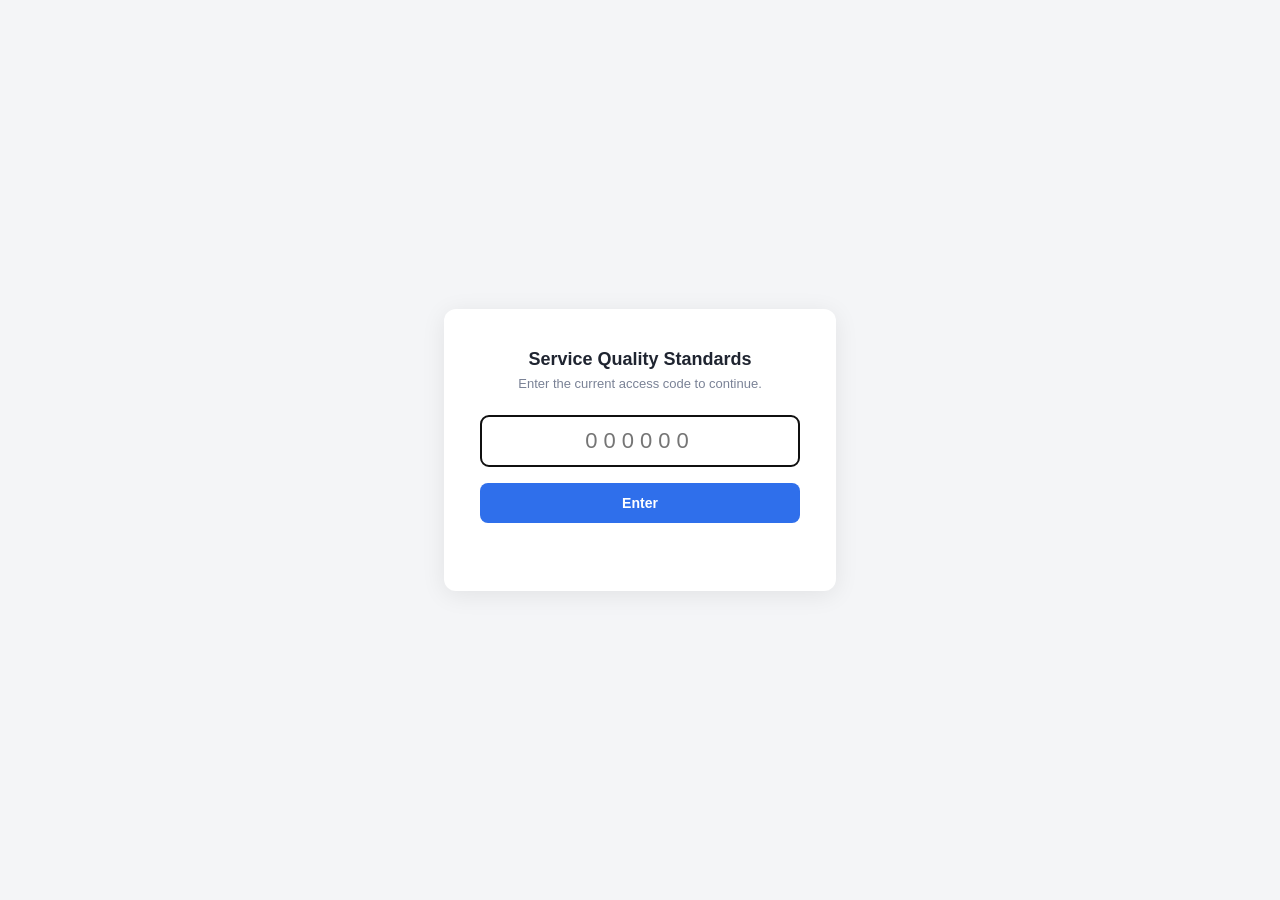
<file: index.html>
<!DOCTYPE html>
<html lang="en">
<head>
<meta charset="UTF-8">
<meta name="viewport" content="width=device-width, initial-scale=1.0">
<meta name="robots" content="noindex, nofollow">
<title>Service Quality Standards</title>
<style>
  html, body {
    height: 100%;
    margin: 0;
    font-family: -apple-system, Segoe UI, Roboto, Arial, sans-serif;
    background: #f4f5f7;
    display: flex;
    align-items: center;
    justify-content: center;
  }
  .card {
    background: #fff;
    border-radius: 12px;
    box-shadow: 0 4px 24px rgba(0,0,0,0.08);
    padding: 40px 36px;
    width: 320px;
    text-align: center;
  }
  .card h1 {
    font-size: 18px;
    margin: 0 0 6px;
    color: #1f2430;
  }
  .card p {
    font-size: 13px;
    color: #7a8296;
    margin: 0 0 24px;
  }
  input[type="text"] {
    width: 100%;
    box-sizing: border-box;
    font-size: 22px;
    letter-spacing: 6px;
    text-align: center;
    padding: 12px 8px;
    border: 1px solid #d9dce3;
    border-radius: 8px;
    margin-bottom: 16px;
  }
  button {
    width: 100%;
    padding: 12px;
    font-size: 14px;
    font-weight: 600;
    color: #fff;
    background: #2f6feb;
    border: none;
    border-radius: 8px;
    cursor: pointer;
  }
  button:hover { background: #2559c4; }
  #error {
    color: #d9364f;
    font-size: 13px;
    margin-top: 12px;
    min-height: 16px;
  }
</style>
</head>
<body>
  <div class="card">
    <h1>Service Quality Standards</h1>
    <p>Enter the current access code to continue.</p>
    <input type="text" id="codeInput" inputmode="numeric" maxlength="6" placeholder="000000" autofocus>
    <button id="enterBtn">Enter</button>
    <div id="error"></div>
  </div>

  <script src="totp.js"></script>
  <script>
    const input = document.getElementById("codeInput");
    const btn = document.getElementById("enterBtn");
    const errorEl = document.getElementById("error");

    // Session length is intentionally separate from the code's own
    // rotation clock (set in totp.js) — the two can be changed independently.
    const SESSION_VALIDITY_MS = 86400000; // 24 hours

    async function attemptEntry() {
      errorEl.textContent = "";
      const valid = await isCodeValid(input.value);
      if (valid) {
        sessionStorage.setItem("wofOneGateGrantedAt", Date.now().toString());
        window.location.href = "content/index.html";
      } else {
        errorEl.textContent = "Incorrect or expired code. Please try again.";
        input.value = "";
        input.focus();
      }
    }

    btn.addEventListener("click", attemptEntry);
    input.addEventListener("keydown", (e) => {
      if (e.key === "Enter") attemptEntry();
    });

    // If a still-valid pass exists this session, skip straight through.
    const grantedAt = parseInt(sessionStorage.getItem("wofOneGateGrantedAt") || "0", 10);
    if (grantedAt && (Date.now() - grantedAt) < SESSION_VALIDITY_MS) {
      window.location.href = "content/index.html";
    } else {
      sessionStorage.removeItem("wofOneGateGrantedAt");
    }
  </script>
</body>
</html>
</file>
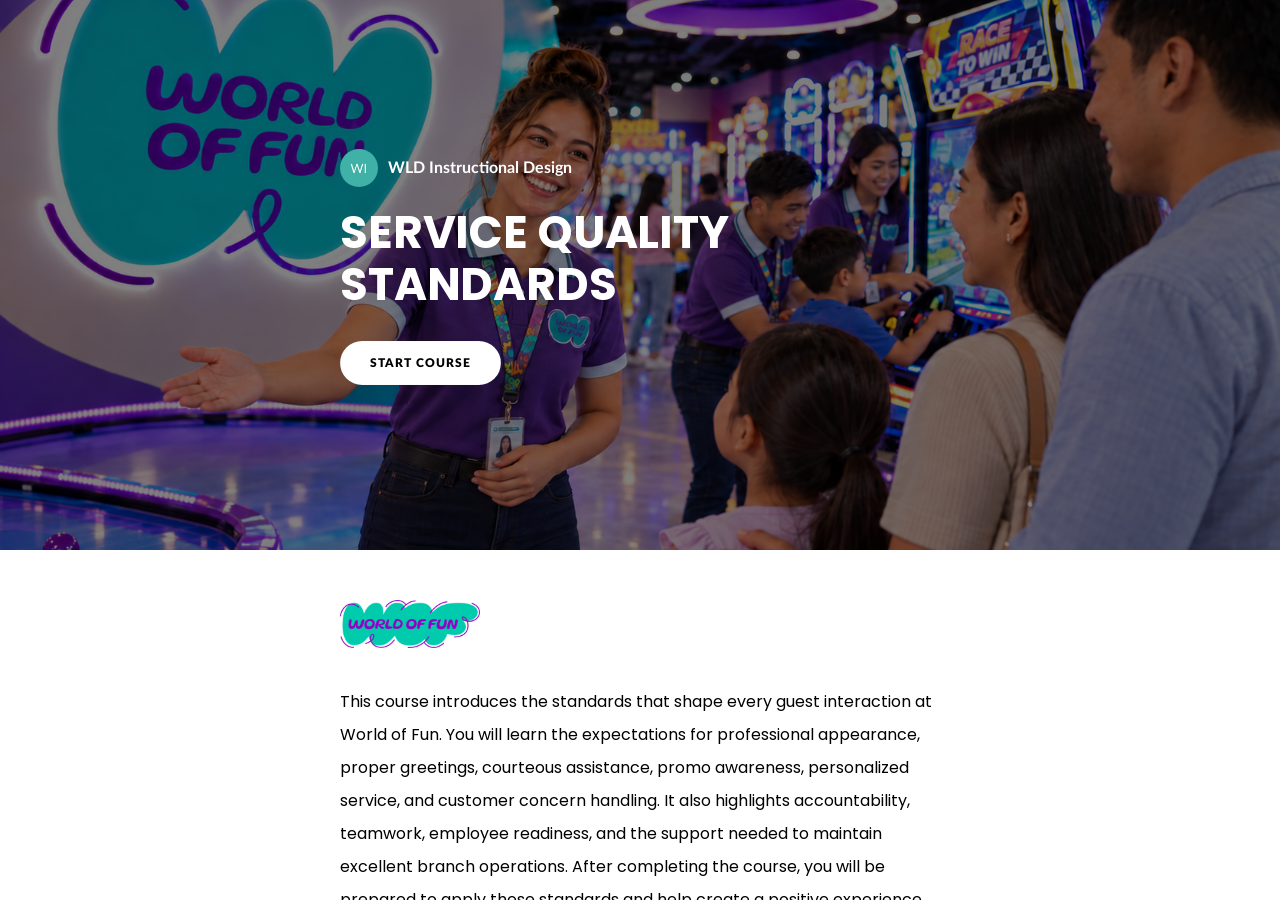
<file: content/index.html>
<!doctype html>
<!-- 
course package version: 9ADxVUtm
rise_frontend sha: 407934de1794923a71ce527c1d05c073b7b91ba8
ai_scenario sha: 149b70a7b41db3ff7eb721613198dd9869da2074
learn_distribution_frontend sha: be6f840c1a09e2c6d7c7950dd72db652c849d0fe
mondrian sha: 6482f9562690391b91d4de0efe6af3505fbf9a2e
sandbox sha: 42753f3391b109fa3788c525c22880445ab48325
 -->
<html lang="en">
  <head>
    <meta charset="utf-8">
    <meta name="viewport" content="width=device-width,initial-scale=1">
    <title>SERVICE QUALITY STANDARDS</title>
    
    <script type="application/json" id="__CONFIG__">
      {"remoteManifest":{"ai_scenario":{".js":["ai-scenario/entry.js"]},"learn_distribution_frontend":{".js":["learn_dist/entry.js"]},"mondrian":{".js":["mondrian/entry.js"]}},"assetTargetPrefixes":{"media":"assets","font":"lib/fonts"},"loadOnlyInLms":false}
    </script>
    
    <script src="lib/dist/c7ae2a54.js"></script>
  </head>
  <body>
    <div id="app"></div>
    
      <script src="lib/rise/8a57f877.js"></script>
    
  </body>
</html>
</file>
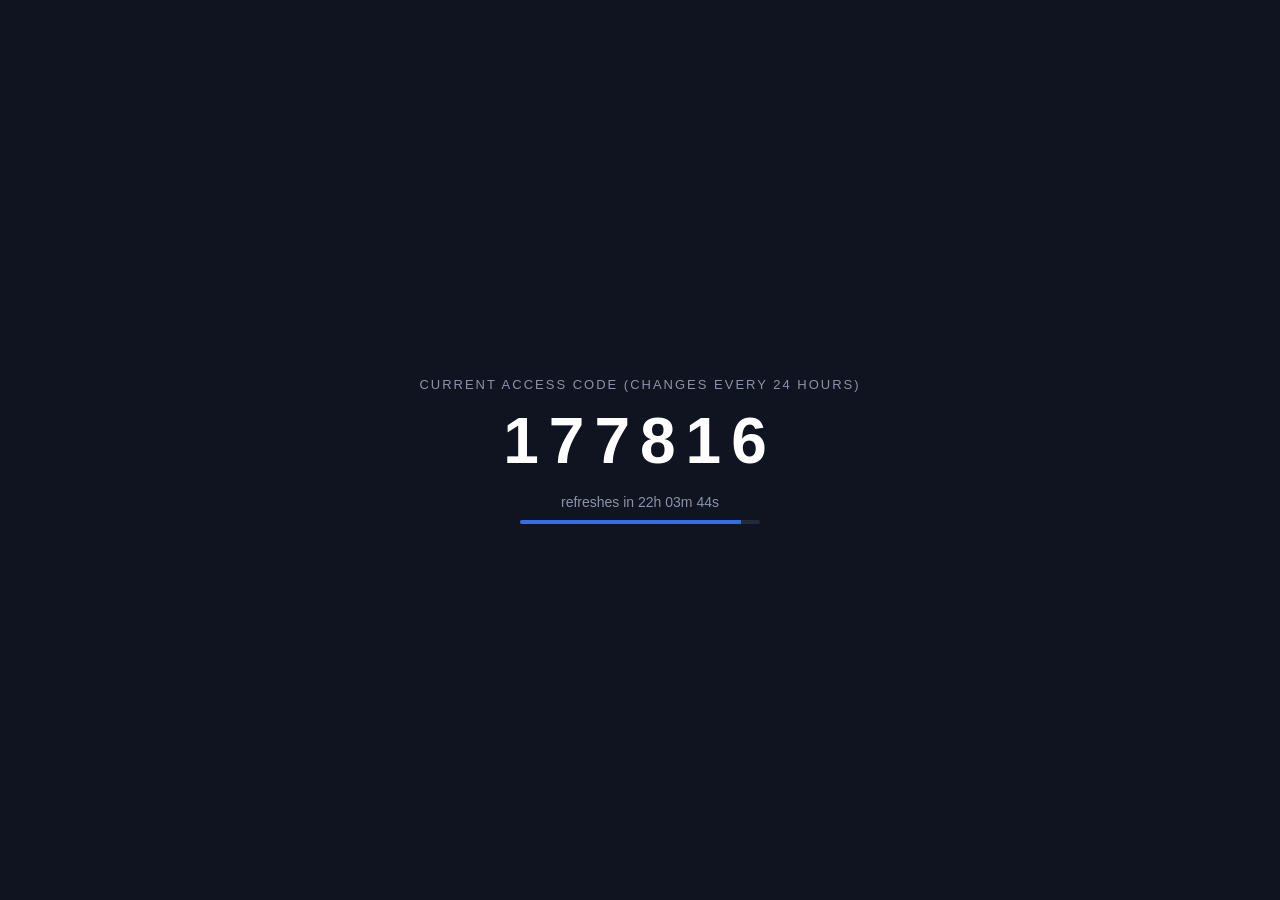
<file: admin-view-code.html>
<!DOCTYPE html>
<html lang="en">
<head>
<meta charset="UTF-8">
<meta name="viewport" content="width=device-width, initial-scale=1.0">
<meta name="robots" content="noindex, nofollow">
<title>Live Access Code — WOF ONE</title>
<style>
  html, body {
    height: 100%;
    margin: 0;
    font-family: -apple-system, Segoe UI, Roboto, Arial, sans-serif;
    background: #0f1420;
    color: #fff;
    display: flex;
    align-items: center;
    justify-content: center;
  }
  .wrap { text-align: center; }
  .label {
    font-size: 13px;
    letter-spacing: 2px;
    text-transform: uppercase;
    color: #8b93a7;
    margin-bottom: 12px;
  }
  .code {
    font-size: 64px;
    font-weight: 700;
    letter-spacing: 10px;
    font-variant-numeric: tabular-nums;
  }
  .timer {
    margin-top: 16px;
    font-size: 14px;
    color: #8b93a7;
  }
  .bar-bg {
    width: 240px;
    height: 4px;
    background: #232a3d;
    border-radius: 2px;
    margin: 10px auto 0;
    overflow: hidden;
  }
  .bar-fg {
    height: 100%;
    background: #2f6feb;
    transition: width 1s linear;
  }
</style>
</head>
<body>
  <div class="wrap">
    <div class="label">Current access code (changes every 24 hours)</div>
    <div class="code" id="codeDisplay">------</div>
    <div class="timer" id="timerDisplay"></div>
    <div class="bar-bg"><div class="bar-fg" id="bar" style="width:100%"></div></div>
  </div>

  <script src="totp.js"></script>
  <script>
    const codeDisplay = document.getElementById("codeDisplay");
    const timerDisplay = document.getElementById("timerDisplay");
    const bar = document.getElementById("bar");

    function formatDuration(totalSeconds) {
      const h = Math.floor(totalSeconds / 3600);
      const m = Math.floor((totalSeconds % 3600) / 60);
      const s = totalSeconds % 60;
      return h + "h " + String(m).padStart(2, "0") + "m " + String(s).padStart(2, "0") + "s";
    }

    async function refresh() {
      codeDisplay.textContent = await getCurrentCode();
      const remaining = secondsRemainingInWindow();
      timerDisplay.textContent = "refreshes in " + formatDuration(remaining);
      bar.style.width = ((remaining / TOTP_PERIOD_SECONDS) * 100) + "%";
    }

    refresh();
    setInterval(refresh, 1000);
  </script>
</body>
</html>
</file>
